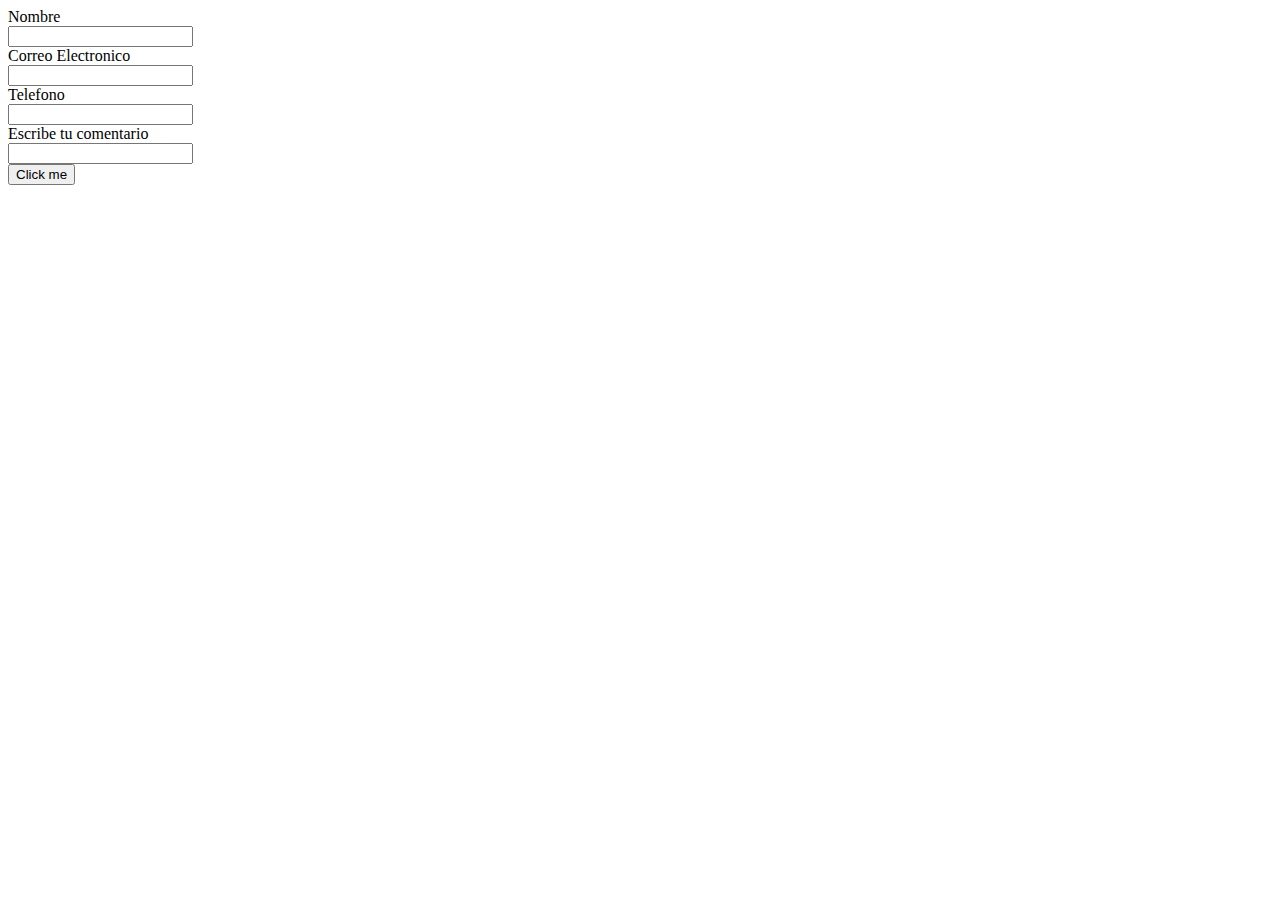
<file: correo/correo.html>
<!DOCTYPE html>
<html lang="en">
<head>
	<meta charset="UTF-8">
	<title>Evio de correo</title>
</head>
<body>
	
<div class="contarner">
	<form action="enviar.php" method="post" class="form_contact">
<label for="name">Nombre</label><br>
<input type="text" id="name" name="nombre"><br>

<label for="name">Correo Electronico</label><br>
<input type="text" id="telefono" name="email"><br>

<label for="name">Telefono</label><br>
<input type="text" id="telefono" name="telefono"><br>

<label for="name">Escribe tu comentario</label><br>
<input type="text" id="texto" name="texto"><br>


<input type="submit" value="Click me">

</form>

</div>



</body>
</html>
</file>
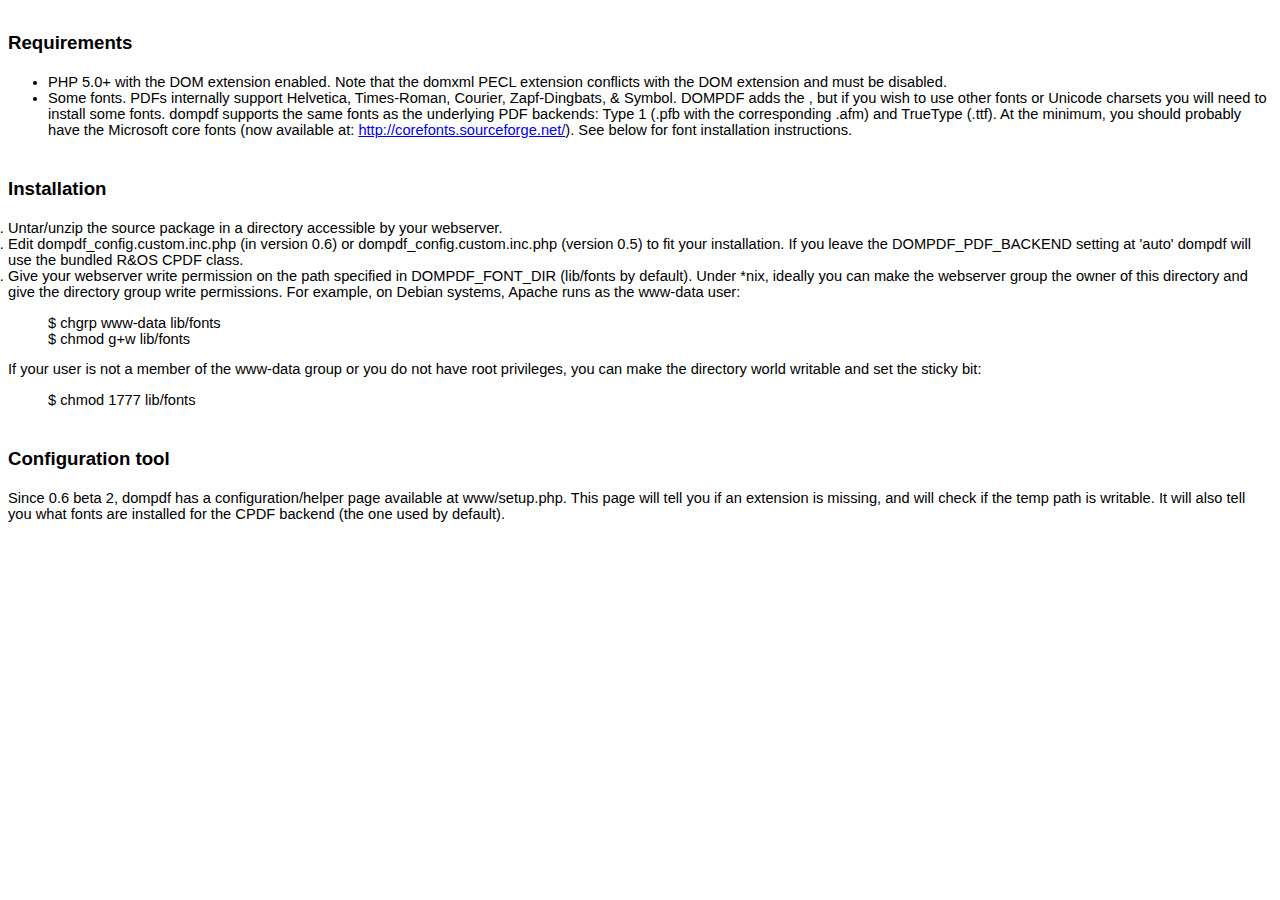
<file: pdf/dompdf/readme.html>
<html>
<head>
<title>DOMPDF 0.6.0 beta 3 release notes</title>
<style type="text/css">
ol {
	margin:0;
	padding:0
}
p {
	margin:0
}
.c5 {
	list-style-type:disc;
	margin:0;
	padding:0
}
.c12 {
	background-color:#ffffff;
}
.c7 {
	color:#1155cc;
	text-decoration:underline
}
.c1 {
	color:#000099;
	text-decoration:underline
}
.c8 {
	font-size:12pt;
	font-weight:bold
}
.c3 {
	font-size:14pt;
	font-weight:bold
}
.c6 {
	color:inherit;
	text-decoration:inherit
}
.c2 {
	padding-left:0pt;
	margin-left:36pt
}
.c10 {
	font-size:18pt
}
.c9 {
	color:#ff0000
}
.c11 {
	font-weight:bold
}
.c4 {
	height:11pt
}
.c0 {
	direction:ltr
}
.title {
	padding-top:24pt;
	line-height:1.15;
	text-align:left;
	color:#000000;
	font-size:36pt;
	font-family:Arial;
	font-weight:bold;
	padding-bottom:6pt
}
.subtitle {
	padding-top:18pt;
	line-height:1.15;
	text-align:left;
	color:#666666;
	font-style:italic;
	font-size:24pt;
	font-family:Georgia;
	padding-bottom:4pt
}
body {
	color:#000000;
	font-size:11pt;
	font-family:Arial
}
h1 {
	padding-top:18pt;
	line-height:1.15;
	text-align:left;
	color:#000000;
	font-size:18pt;
	font-family:Arial;
	font-weight:bold;
	padding-bottom:4pt
}
h2 {
	padding-top:18pt;
	line-height:1.15;
	text-align:left;
	color:#000000;
	font-size:14pt;
	font-family:Arial;
	font-weight:bold;
	padding-bottom:4pt
}
h3 {
	padding-top:14pt;
	line-height:1.15;
	text-align:left;
	color:#000000;
	font-size:14pt;
	font-family:Arial;
	font-weight:bold;
	padding-bottom:4pt
}
h4 {
	padding-top:12pt;
	line-height:1.15;
	text-align:left;
	color:#000000;
	font-size:12pt;
	font-family:Arial;
	font-weight:bold;
	padding-bottom:2pt
}
h5 {
	padding-top:11pt;
	line-height:1.15;
	text-align:left;
	color:#666666;
	font-size:10pt;
	font-family:Arial;
	font-weight:bold;
	padding-bottom:2pt
}
h6 {
	padding-top:10pt;
	line-height:1.15;
	text-align:left;
	color:#666666;
	font-style:italic;
	font-size:10pt;
	font-family:Arial;
	padding-bottom:2pt
}
</style>
</head>
<body class="c12">
<h2>Requirements</h2>
<ul>
	<li>PHP 5.0+ with the DOM extension enabled.   Note that the domxml PECL extension conflicts with the DOM extension and   must be disabled. </li>
	<li>Some fonts. PDFs internally support   Helvetica, Times-Roman, Courier, Zapf-Dingbats, &amp; Symbol. DOMPDF adds the , but if you wish to   use other fonts or Unicode charsets you will need to install some fonts.   dompdf supports the same fonts as the underlying PDF backends: Type 1   (.pfb with the corresponding .afm) and TrueType (.ttf). At the minimum,   you should probably have the Microsoft core fonts (now available at: <a href="http://corefonts.sourceforge.net/" rel="nofollow">http://corefonts.sourceforge.net/</a>). See below for font installation instructions.</li>
</ul>
<h2><a name="Installation"></a>Installation</h2>
<ol>
	<li>Untar/unzip the source package in a directory accessible by your webserver. </li>
	<li>Edit dompdf_config.custom.inc.php (in version 0.6) or dompdf_config.custom.inc.php   (version 0.5) to fit your installation. If you leave the   DOMPDF_PDF_BACKEND setting at 'auto' dompdf will use the bundled   R&amp;OS CPDF class. </li>
	<li>Give your webserver write permission on the path specified in DOMPDF_FONT_DIR (lib/fonts by default). Under *nix,   ideally you can make the webserver group the owner of this directory   and give the directory group write permissions. For example, on Debian   systems, Apache runs as the www-data user: </li>
</ol>
<blockquote>$ chgrp www-data lib/fonts<br>
	$ chmod g+w lib/fonts </blockquote>
<p>If your user is not a member of the www-data group or   you do not have root privileges, you can make the directory world   writable and set the sticky bit: </p>
<blockquote> $ chmod 1777 lib/fonts </blockquote>
<h2><a name="Configuration_tool"></a>Configuration tool</h2>
<p>Since 0.6 beta 2, dompdf has a configuration/helper page available at www/setup.php.   This page will tell you if an extension is missing, and will check if   the temp path is writable. It will also tell you what fonts are   installed for the CPDF backend (the one used by default). </p>
</body>
</html>
</file>
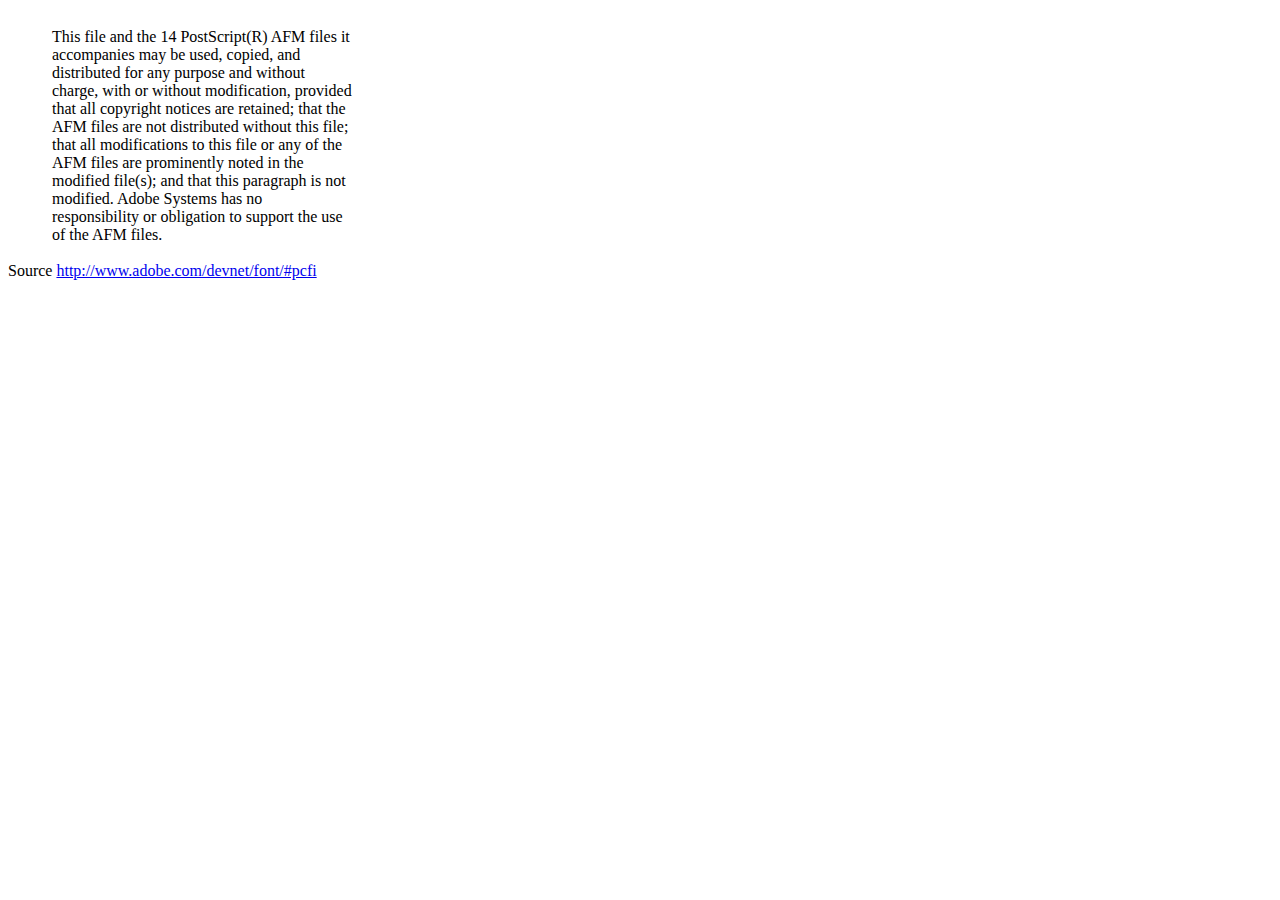
<file: pdf/dompdf/lib/fonts/mustRead.html>
<html>
	<head>
		<meta http-equiv="content-type" content="text/html;charset=iso-8859-1">
		<meta name="generator" content="Adobe GoLive 4">
		<title>Core 14 AFM Files - ReadMe</title>
	</head>
	<body bgcolor="white">
		<font color="white">or</font>
		<table border="0" cellpadding="0" cellspacing="2">
			<tr>
				<td width="40"></td>
				<td width="300">This file and the 14 PostScript(R) AFM files it accompanies may be used, copied, and distributed for any purpose and without charge, with or without modification, provided that all copyright notices are retained; that the AFM files are not distributed without this file; that all modifications to this file or any of the AFM files are prominently noted in the modified file(s); and that this paragraph is not modified. Adobe Systems has no responsibility or obligation to support the use of the AFM files. <font color="white">Col</font></td>
			</tr>
		</table>
		<p>Source <a href="http://www.adobe.com/devnet/font/#pcfi">http://www.adobe.com/devnet/font/#pcfi</a></p>
</body>
</html>
</file>
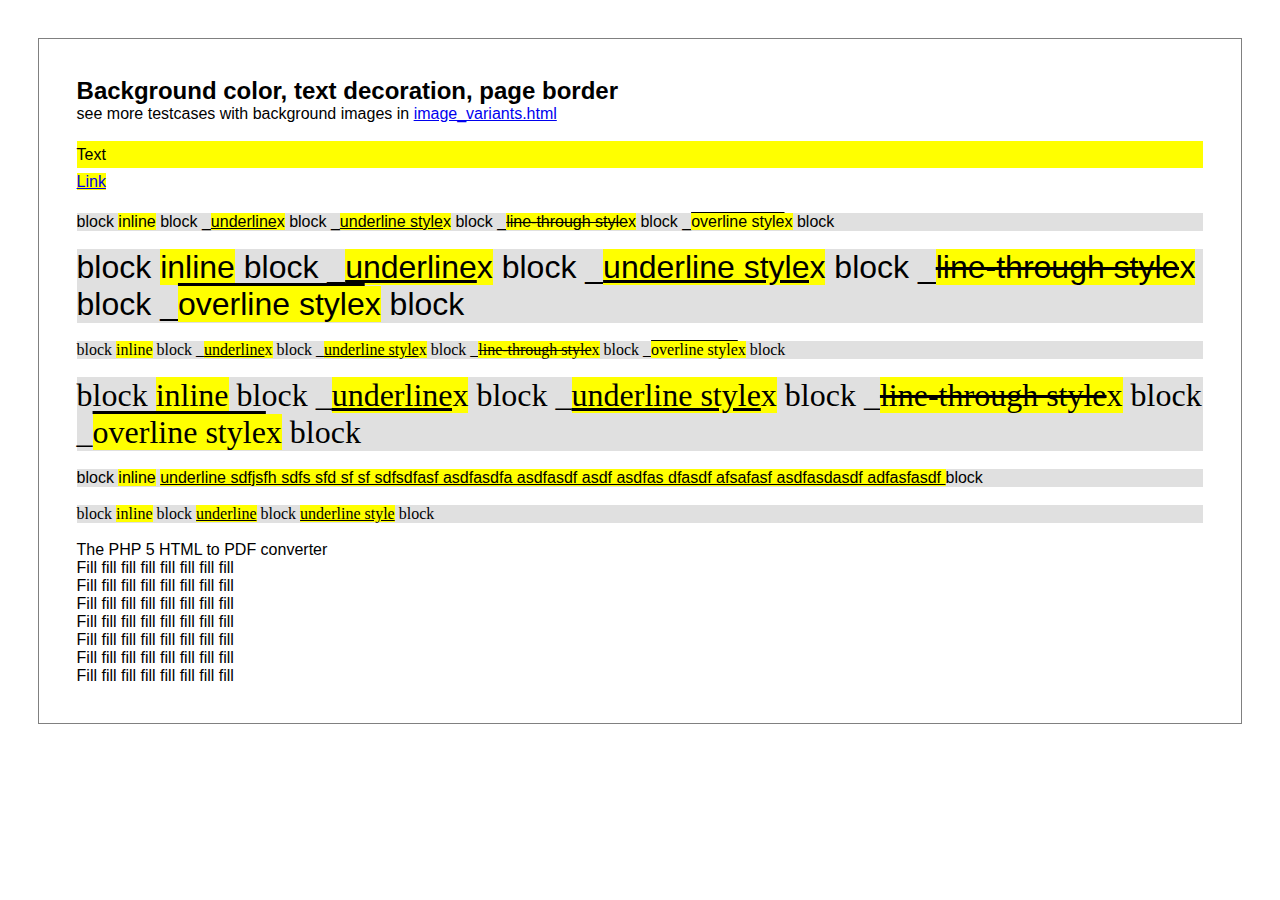
<file: pdf/dompdf/www/test/backgroundcolor_fontdecoration_pageborder.html>
<!DOCTYPE HTML PUBLIC "-//W3C//DTD HTML 4.01 Transitional//EN" "http://www.w3.org/TR/html4/loose.dtd">
<html>
<head>
<meta http-equiv="Content-Type" content="text/html; charset=iso-8859-15">
<style>
* { padding: 0; margin: 0; }

body {
  /*color: #7d7a7a;*/
  /*font-family: 'trebuchet ms', verdana, sans-serif;*/
  font-family: sans-serif;
}

div.page {
  margin:10mm;
  padding:10mm;
  border:0.5pt solid gray;
}
div.bgcolor {
  background-color:#e0e0e0;
  line-height:170%;
}
</style>
</head>

<body>
<div class="page">
<h2><a name="bgimages">Background color, text decoration, page border</a></h2>
<p>see more testcases with background images in <a href="image_variants.html">image_variants.html</a></p>

<div class="bgcolor">
</div>

<p>&nbsp;<p>

<p style="background:yellow; line-height:170%;">Text</p>
<p><a href="bgimages" style="background:yellow; line-height:170%;">Link</a></p>

<p>&nbsp;<p>

<div style="background-color:#e0e0e0;">
block
<span style="background-color:yellow;">inline</span>
block
_<u  style="background-color:yellow;">underline</u><span style="background-color:yellow;">x</span>
block
_<span style="background-color:yellow;text-decoration:underline;">underline style</span><span style="background-color:yellow;">x</span>
block
_<span style="background-color:yellow;text-decoration:line-through;">line-through style</span><span style="background-color:yellow;">x</span>
block
_<span style="background-color:yellow;text-decoration:overline;">overline style</span><span style="background-color:yellow;">x</span>
block
</div>

<p>&nbsp;<p>

<div style="font-size:200%; background-color:#e0e0e0;">
block
<span style="background-color:yellow;">inline</span>
block
_<u  style="background-color:yellow;">underline</u><span style="background-color:yellow;">x</span>
block
_<span style="background-color:yellow;text-decoration:underline;">underline style</span><span style="background-color:yellow;">x</span>
block
_<span style="background-color:yellow;text-decoration:line-through;">line-through style</span><span style="background-color:yellow;">x</span>
block
_<span style="background-color:yellow;text-decoration:overline;">overline style</span><span style="background-color:yellow;">x</span>
block
</div>

<p>&nbsp;<p>

<div style="font-family:times; background-color:#e0e0e0;">
block
<span style="background-color:yellow;">inline</span>
block
_<u  style="background-color:yellow;">underline</u><span style="background-color:yellow;">x</span> 
block
_<span style="background-color:yellow;text-decoration:underline;">underline style</span><span style="background-color:yellow;">x</span>
block
_<span style="background-color:yellow;text-decoration:line-through;">line-through style</span><span style="background-color:yellow;">x</span>
block
_<span style="background-color:yellow;text-decoration:overline;">overline style</span><span style="background-color:yellow;">x</span>
block
</div>

<p>&nbsp;<p>

<div style="font-family:times; font-size:200%; background-color:#e0e0e0;">
block
<span style="background-color:yellow;">inline</span>
block
_<u  style="background-color:yellow;">underline</u><span style="background-color:yellow;">x</span>
block
_<span style="background-color:yellow;text-decoration:underline;">underline style</span><span style="background-color:yellow;">x</span>
block
_<span style="background-color:yellow;text-decoration:line-through;">line-through style</span><span style="background-color:yellow;">x</span>
block
_<span style="background-color:yellow;text-decoration:overline;">overline style</span><span style="background-color:yellow;">x</span>
block
</div>
<p>&nbsp;<p>

<div style="background-color:#e0e0e0;">
block
<span style="background-color:yellow;">inline</span>
<span style="background-color:yellow;text-decoration:underline;">
underline sdfjsfh sdfs sfd sf sf sdfsdfasf asdfasdfa asdfasdf asdf asdfas dfasdf afsafasf asdfasdasdf adfasfasdf
</span>
block
</div>

<p>&nbsp;<p>

<div style="background-color:#e0e0e0;font-family:serif;">
block
<span style="background-color:yellow;">inline</span>
block
<u  style="background-color:yellow;">underline</u>
block
<span style="background-color:yellow;text-decoration:underline;">underline style</span>
block
</div>

<p>&nbsp;<p>

<p>
<span>The PHP 5 HTML to PDF converter</span>
</p>

<p>Fill fill fill fill fill fill fill fill</p>
<p>Fill fill fill fill fill fill fill fill</p>
<p>Fill fill fill fill fill fill fill fill</p>
<p>Fill fill fill fill fill fill fill fill</p>
<p>Fill fill fill fill fill fill fill fill</p>
<p>Fill fill fill fill fill fill fill fill</p>
<p>Fill fill fill fill fill fill fill fill</p>
<div>
</body> </html>
</file>
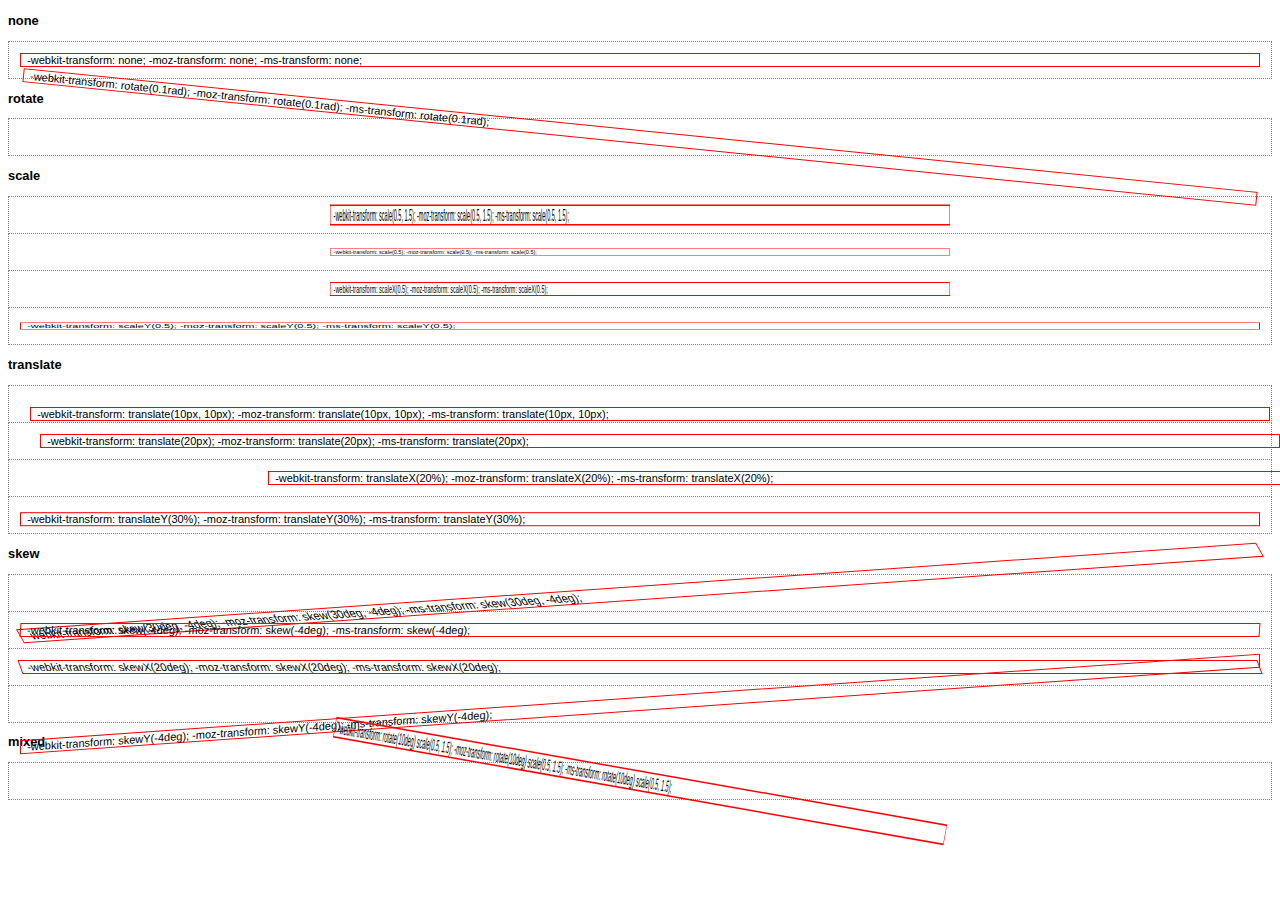
<file: pdf/dompdf/www/test/css_2d_transforms.html>
<!DOCTYPE html PUBLIC "-//W3C//DTD XHTML 1.0 Strict//EN"
 "http://www.w3.org/TR/xhtml1/DTD/xhtml1-strict.dtd">
<html xmlns="http://www.w3.org/1999/xhtml" xml:lang="en" lang="en"><head>
<title></title>


<style>
  body {
    font-family: sans-serif;
    font-size: 11px;
  }
  div.transformed {
    border: 1px solid red;
    -webkit-transform-origin: 50% 50%;
    -moz-transform-origin: 50% 50%;
    -ms-transform-origin: 50% 50%;
  }
  div.transformed:after {
    content: attr(style);
  }
  
  div.grid {
    border: 1px dotted grey;
    margin: 0;
    padding: 1em;
    margin-bottom: -1px;
  }
</style>

<!--[if IE]>
<script type="text/javascript" src="../cssSandpaper/js/EventHelpers.js"></script>
<script type="text/javascript" src="../cssSandpaper/js/cssQuery-p.js"></script>
<script type="text/javascript" src="../cssSandpaper/js/jcoglan.com/sylvester.js"></script>
<script type="text/javascript" src="../cssSandpaper/js/cssSandpaper.js"></script>

<script type="text/javascript">
  if (!document.documentMode || document.documentMode < 9)
  
  window.onload = function(){
    var nodes = document.querySelectorAll("*[style]");
    
    for (var i = 0; i < nodes.length; i++) {
      var style = nodes[i].getAttribute("style");
      var trans = /-ms-transform\s*:\s*([^;]+)/i.exec(style);
      
      try {
        if (trans && trans[1] !== "none") {
          cssSandpaper.setTransform(nodes[i], trans[1]);
        }
      } catch(e) {}
    }
  }
</script>
<![endif]-->

</head>
<body>

<h3>none</h3>
<div class="grid"><div class="transformed" style="-webkit-transform: none; -moz-transform: none; -ms-transform: none;">&nbsp; </div></div>

<h3>rotate</h3>
<div class="grid"><div class="transformed" style="-webkit-transform: rotate(0.1rad); -moz-transform: rotate(0.1rad); -ms-transform: rotate(0.1rad);">&nbsp; </div></div>

<h3>scale</h3>
<div class="grid"><div class="transformed" style="-webkit-transform: scale(0.5, 1.5); -moz-transform: scale(0.5, 1.5); -ms-transform: scale(0.5, 1.5);">&nbsp; </div></div>
<div class="grid"><div class="transformed" style="-webkit-transform: scale(0.5); -moz-transform: scale(0.5); -ms-transform: scale(0.5);">&nbsp; </div></div>
<div class="grid"><div class="transformed" style="-webkit-transform: scaleX(0.5); -moz-transform: scaleX(0.5); -ms-transform: scaleX(0.5);">&nbsp; </div></div>
<div class="grid"><div class="transformed" style="-webkit-transform: scaleY(0.5); -moz-transform: scaleY(0.5); -ms-transform: scaleY(0.5);">&nbsp; </div></div>

<h3>translate</h3>
<div class="grid"><div class="transformed" style="-webkit-transform: translate(10px, 10px); -moz-transform: translate(10px, 10px); -ms-transform: translate(10px, 10px);">&nbsp; </div></div>
<div class="grid"><div class="transformed" style="-webkit-transform: translate(20px); -moz-transform: translate(20px); -ms-transform: translate(20px);">&nbsp; </div></div>
<div class="grid"><div class="transformed" style="-webkit-transform: translateX(20%); -moz-transform: translateX(20%); -ms-transform: translateX(20%);">&nbsp; </div></div>
<div class="grid"><div class="transformed" style="-webkit-transform: translateY(30%); -moz-transform: translateY(30%); -ms-transform: translateY(30%);">&nbsp; </div></div>

<h3>skew</h3>
<div class="grid"><div class="transformed" style="-webkit-transform: skew(30deg, -4deg); -moz-transform: skew(30deg, -4deg); -ms-transform: skew(30deg, -4deg);">&nbsp; </div></div>
<div class="grid"><div class="transformed" style="-webkit-transform: skew(-4deg); -moz-transform: skew(-4deg); -ms-transform: skew(-4deg);">&nbsp; </div></div>
<div class="grid"><div class="transformed" style="-webkit-transform: skewX(20deg); -moz-transform: skewX(20deg); -ms-transform: skewX(20deg);">&nbsp; </div></div>
<div class="grid"><div class="transformed" style="-webkit-transform: skewY(-4deg); -moz-transform: skewY(-4deg); -ms-transform: skewY(-4deg);">&nbsp; </div></div>

<h3>mixed</h3>
<div class="grid"><div class="transformed" style="-webkit-transform: rotate(10deg) scale(0.5, 1.5); -moz-transform: rotate(10deg) scale(0.5, 1.5); -ms-transform: rotate(10deg) scale(0.5, 1.5);">&nbsp; </div></div>

</body>
</html>
</file>
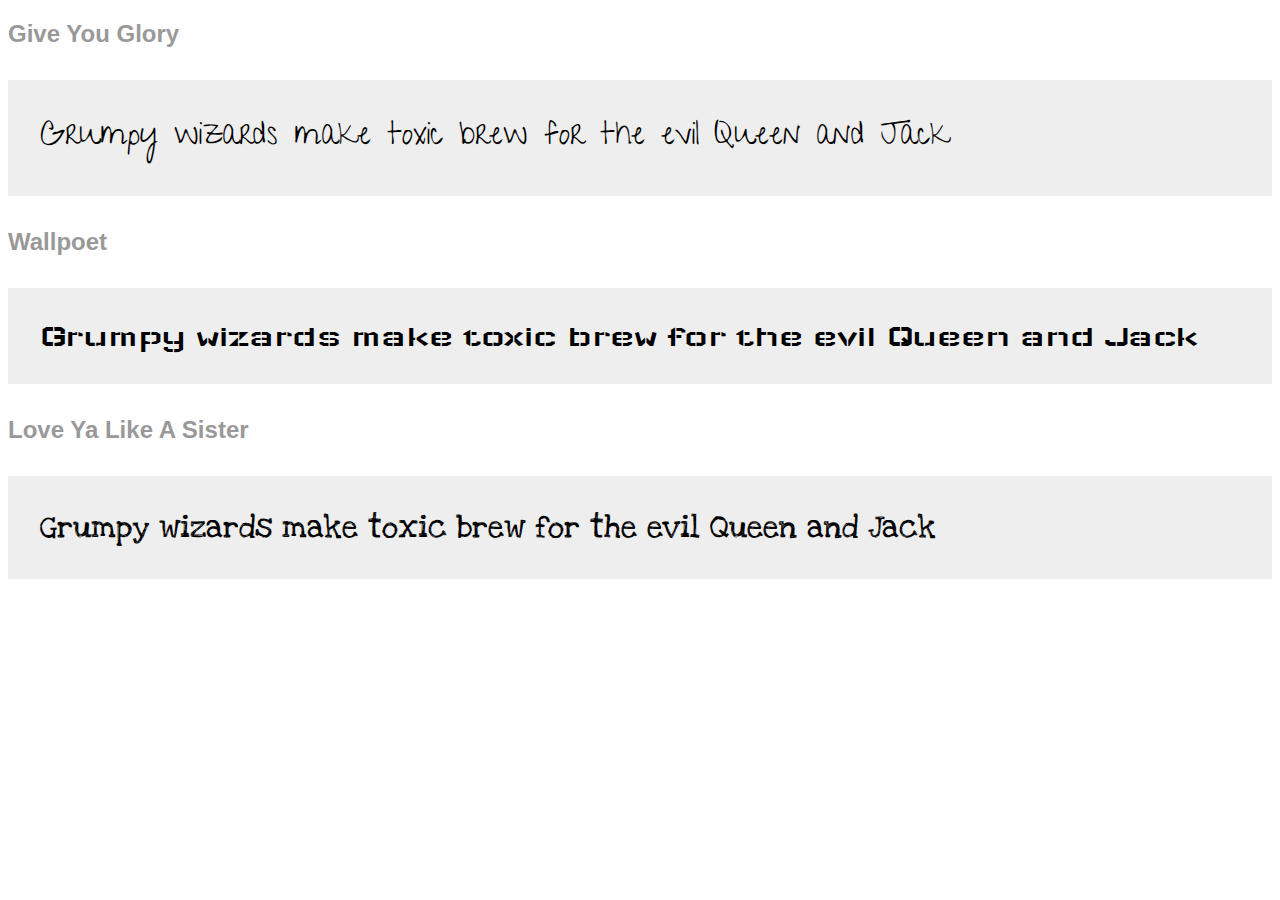
<file: pdf/dompdf/www/test/css_at_font_face.html>
<!DOCTYPE HTML PUBLIC "-//W3C//DTD HTML 4.01 Transitional//EN" "http://www.w3.org/TR/html4/loose.dtd">
<html>
<head>
<meta http-equiv="Content-Type" content="text/html; charset=iso-8859-15">
<link href='http://fonts.googleapis.com/css?family=Give+You+Glory&v2' rel='stylesheet' type='text/css'>
<link href='http://fonts.googleapis.com/css?family=Wallpoet&v2' rel='stylesheet' type='text/css'>
<link href='http://fonts.googleapis.com/css?family=Love+Ya+Like+A+Sister&v2' rel='stylesheet' type='text/css'>
<style type="text/css">
	body {
		font-family: sans-serif;
	}
	p {
		font-size: 2em;
		background: #eee;
		padding: 1em;
	}
	
	h2 {
		color: #999;
	}
</style>
</head>
<body>

<h2>Give You Glory</h2>
<p style="font-family: 'Give You Glory', sans-serif;">
  Grumpy wizards make toxic brew for the evil Queen and Jack
</p>

<h2>Wallpoet</h2>
<p style="font-family: 'Wallpoet', sans-serif;">
  Grumpy wizards make toxic brew for the evil Queen and Jack
</p>

<h2>Love Ya Like A Sister</h2>
<p style="font-family: 'Love Ya Like A Sister', sans-serif;">
  Grumpy wizards make toxic brew for the evil Queen and Jack
</p>

</body>
</html>
</file>
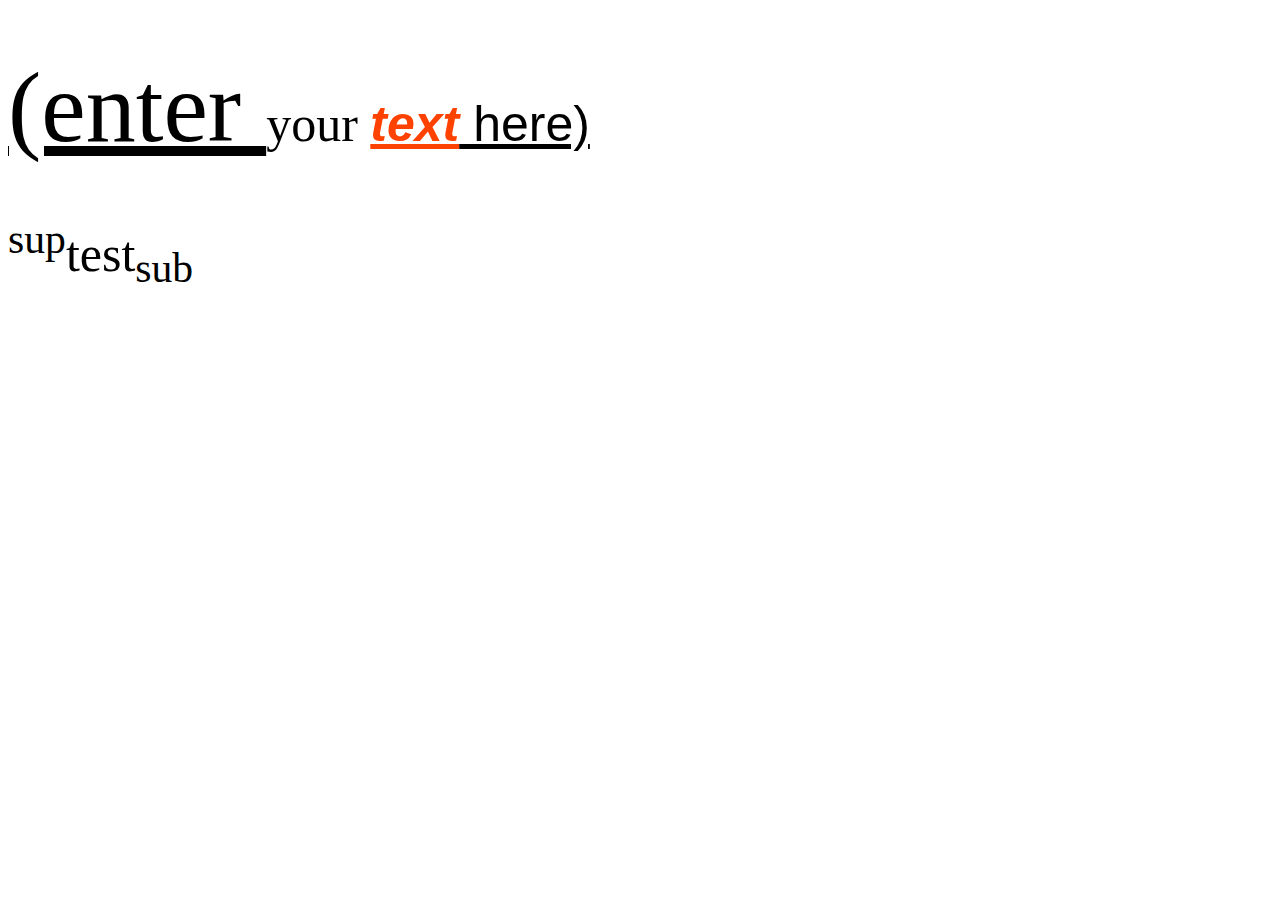
<file: pdf/dompdf/www/test/css_baseline.html>
<!DOCTYPE html PUBLIC "-//W3C//DTD XHTML 1.0 Strict//EN"
 "http://www.w3.org/TR/xhtml1/DTD/xhtml1-strict.dtd">
<html xmlns="http://www.w3.org/1999/xhtml" xml:lang="en" lang="en"><head>
<title></title>

<style type="text/css">
body {
  /*text-decoration: underline;*/
  font-size: 50px;
}

#one span {
	vertical-align: baseline;
}

#two span {
  vertical-align: top;
	color: green;
  text-decoration: underline;
}

span.first {
	font-size: 2em;
  text-decoration: underline;
}

span.second {
	font-family: sans-serif;
	font-weight: bold; 
	color: rgb(255, 66, 0);
  font-style: italic;
  text-decoration: underline;
}

span.third {
	font-family: sans-serif;
	font-size: 1em;
  text-decoration: underline;
}
</style>
</head>
<body>

<p id="one">
<span class="first">(enter </span><span >your </span><span class="second">text</span><span class="third"> here)</span>
</p>

<p id="two">
<sup>sup</sup>test<sub>sub</sub>
</p>

</body>
</html>
</file>
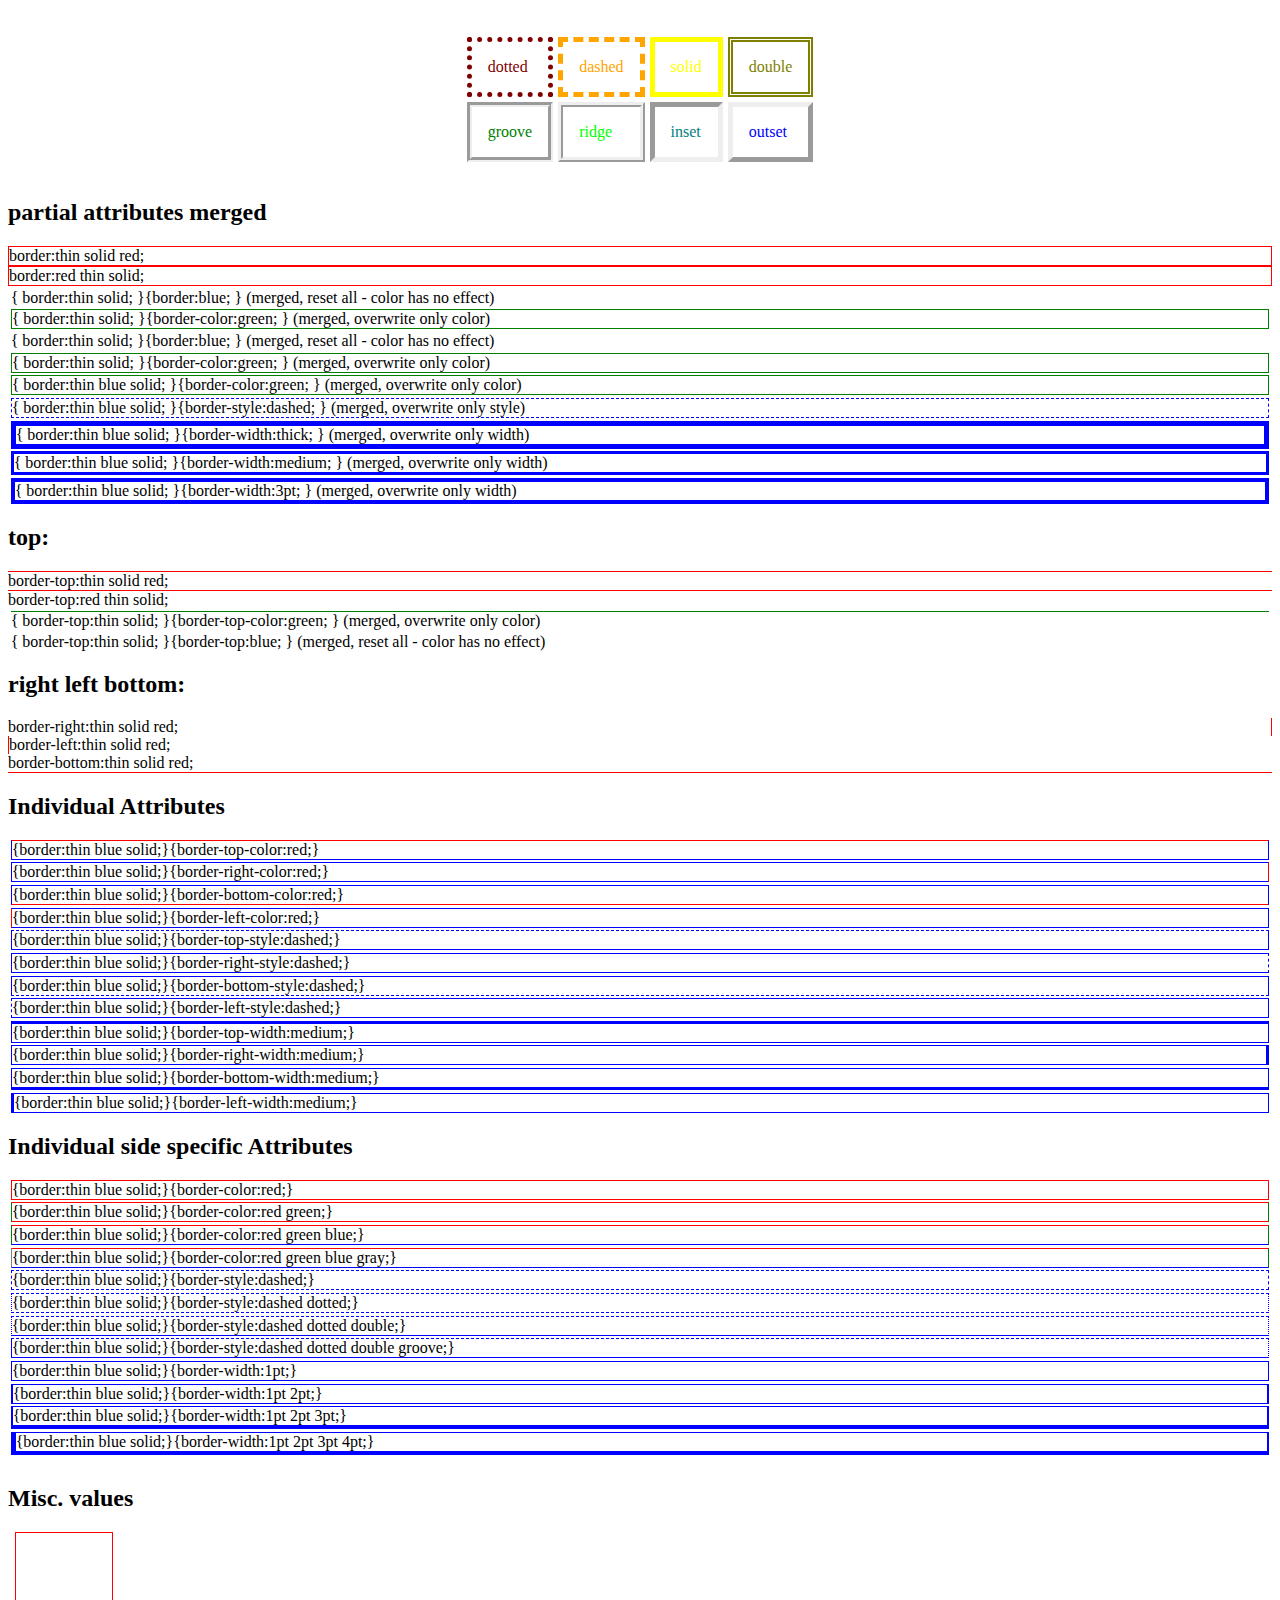
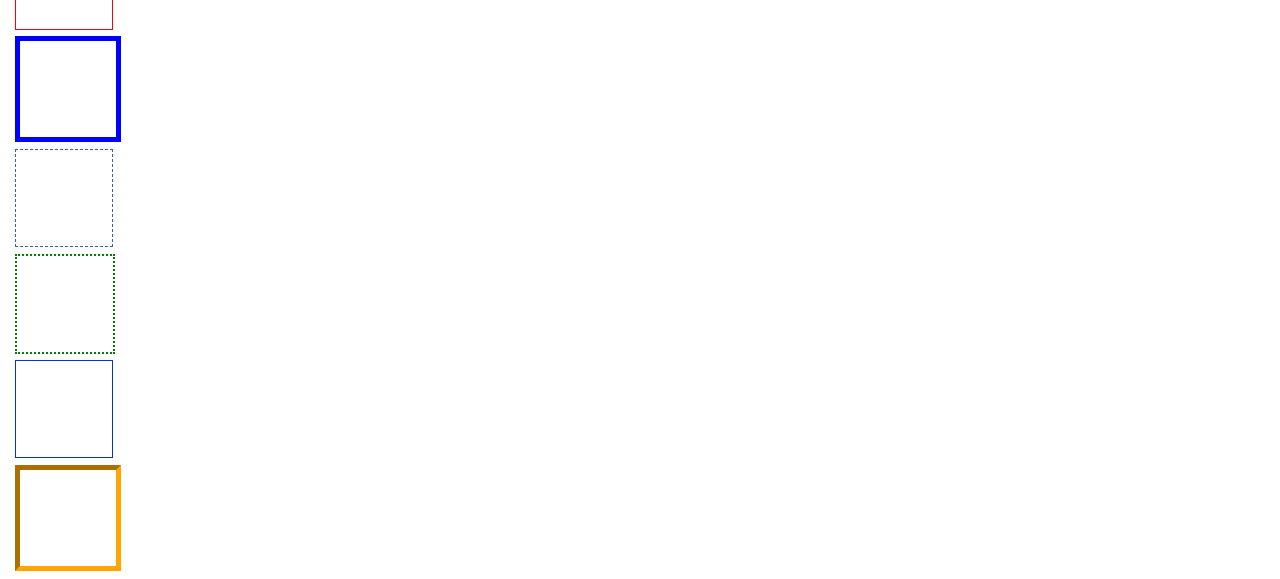
<file: pdf/dompdf/www/test/css_border.html>
<!DOCTYPE HTML PUBLIC "-//W3C//DTD HTML 4.01 Transitional//EN" "http://www.w3.org/TR/html4/loose.dtd">
<html>
<head>
<meta http-equiv="Content-Type" content="text/html; charset=iso-8859-15">
<style>
table {
  border-spacing: 5px;
  margin: 2em auto;
}
td {
  border-width: 5px;
  padding: 1em;
}

td.dotted { border-style: dotted; color: maroon;}
td.dashed { border-style: dashed; color: orange; }
td.solid  { border-style: solid; color: yellow; }
td.double { border-style: double; color: olive; }
td.groove { border-style: groove; color: green; }
td.ridge  { border-style: ridge; color: lime; }
td.inset  { border-style: inset; color: teal; }
td.outset { border-style: outset; color: blue; }

div.full { border:thin blue solid; margin:2pt;}

div.partialthinsolid,
div.partial1,
div.partial2 { border:thin solid; margin:2pt;}

div.partial1 { border-color:green; }
div.partial2 { border:blue;}

div.partial3 { border-style:dashed; }
div.partial4 { border-width:thick; }
div.partial5 { border-width:medium; }
div.partial6 { border-width:3pt; }

div.partial1top,
div.partial2top { border-top:thin solid; margin:2pt;}

div.partial1top {border-top-color:green; }
div.partial2top {border-top:blue;}

.d { width: 1in; height: 1in; margin: 5pt; }

.b1 {
  border: 1px solid red;
}

.b2 {
  border: solid thick blue;
}

.b3 {
  border: #369 thin dashed;
}

.b4 {
  border: dotted green 2px;
}

.b5 {
  border: 0.1em #0033DD solid;
}

.b6 {
  border: orange inset 4pt;
}

hr {
	page-break-after: always;
	visibility: hidden;
}

</style>
</head>

<body>
<table>
  <tr>
    <td class="dotted">dotted</td>
    <td class="dashed">dashed</td>
    <td class="solid">solid</td>
    <td class="double">double</td>
  </tr>
  <tr>
    <td class="groove">groove</td>
    <td class="ridge">ridge</td>
    <td class="inset">inset</td>
    <td class="outset">outset</td>
  </tr>
</table>

<h2>partial attributes merged</h2>

<div style="border:thin solid red;">border:thin solid red;</div>
<div style="border:red thin solid;">border:red thin solid;</div>
<div class="partialthinsolid partial2">{ border:thin solid; }{border:blue; } (merged, reset all - color has no effect)</div>
<div class="partialthinsolid partial1">{ border:thin solid; }{border-color:green; } (merged, overwrite only color)</div>
<div class="partial2">{ border:thin solid; }{border:blue; } (merged, reset all - color has no effect)</div>
<div class="partial1">{ border:thin solid; }{border-color:green; } (merged, overwrite only color)</div>
<div class="full partial1">{ border:thin blue solid; }{border-color:green; } (merged, overwrite only color)</div>
<div class="full partial3">{ border:thin blue solid; }{border-style:dashed; } (merged, overwrite only style)</div>
<div class="full partial4">{ border:thin blue solid; }{border-width:thick; } (merged, overwrite only width)</div>
<div class="full partial5">{ border:thin blue solid; }{border-width:medium; } (merged, overwrite only width)</div>
<div class="full partial6">{ border:thin blue solid; }{border-width:3pt; } (merged, overwrite only width)</div>

<h2>top:</h2>

<div style="border-top:thin solid red;">border-top:thin solid red;</div>
<div style="border-top:red thin solid;">border-top:red thin solid;</div>
<div class="partial1top">{ border-top:thin solid; }{border-top-color:green; } (merged, overwrite only color)</div>
<div class="partial2top">{ border-top:thin solid; }{border-top:blue; } (merged, reset all - color has no effect)</div>

<h2>right left bottom:</h2>

<div style="border-right:thin solid red;">border-right:thin solid red;</div>
<div style="border-left:thin solid red;">border-left:thin solid red;</div>
<div style="border-bottom:thin solid red;">border-bottom:thin solid red;</div>

<h2>Individual Attributes</h2>
<div class="full" style="border-top-color:red;">{border:thin blue solid;}{border-top-color:red;}</div>
<div class="full" style="border-right-color:red;">{border:thin blue solid;}{border-right-color:red;}</div>
<div class="full" style="border-bottom-color:red;">{border:thin blue solid;}{border-bottom-color:red;}</div>
<div class="full" style="border-left-color:red;">{border:thin blue solid;}{border-left-color:red;}</div>

<div class="full" style="border-top-style:dashed;">{border:thin blue solid;}{border-top-style:dashed;}</div>
<div class="full" style="border-right-style:dashed;">{border:thin blue solid;}{border-right-style:dashed;}</div>
<div class="full" style="border-bottom-style:dashed;">{border:thin blue solid;}{border-bottom-style:dashed;}</div>
<div class="full" style="border-left-style:dashed;">{border:thin blue solid;}{border-left-style:dashed;}</div>

<div class="full" style="border-top-width:medium;">{border:thin blue solid;}{border-top-width:medium;}</div>
<div class="full" style="border-right-width:medium;">{border:thin blue solid;}{border-right-width:medium;}</div>
<div class="full" style="border-bottom-width:medium;">{border:thin blue solid;}{border-bottom-width:medium;}</div>
<div class="full" style="border-left-width:medium;">{border:thin blue solid;}{border-left-width:medium;}</div>

<h2>Individual side specific Attributes</h2>

<div class="full" style="border-color:red;">{border:thin blue solid;}{border-color:red;}</div>
<div class="full" style="border-color:red green;">{border:thin blue solid;}{border-color:red green;}</div>
<div class="full" style="border-color:red green blue;">{border:thin blue solid;}{border-color:red green blue;}</div>
<div class="full" style="border-color:red green blue gray;">{border:thin blue solid;}{border-color:red green blue gray;}</div>

<div class="full" style="border-style:dashed;">{border:thin blue solid;}{border-style:dashed;}</div>
<div class="full" style="border-style:dashed dotted;">{border:thin blue solid;}{border-style:dashed dotted;}</div>
<div class="full" style="border-style:dashed dotted double;">{border:thin blue solid;}{border-style:dashed dotted double;}</div>
<div class="full" style="border-style:dashed dotted double groove;">{border:thin blue solid;}{border-style:dashed dotted double groove;}</div>

<div class="full" style="border-width:1pt;">{border:thin blue solid;}{border-width:1pt;}</div>
<div class="full" style="border-width:1pt 2pt;">{border:thin blue solid;}{border-width:1pt 2pt;}</div>
<div class="full" style="border-width:1pt 2pt 3pt;">{border:thin blue solid;}{border-width:1pt 2pt 3pt;}</div>
<div class="full" style="border-width:1pt 2pt 3pt 4pt;">{border:thin blue solid;}{border-width:1pt 2pt 3pt 4pt;}</div>

<hr />
<h2>Misc. values</h2>

<div class="d b1"> </div>
<div class="d b2"> </div>
<div class="d b3"> </div>
<div class="d b4"> </div>
<div class="d b5"> </div>
<div class="d b6"> </div>
</body> </html>
</file>
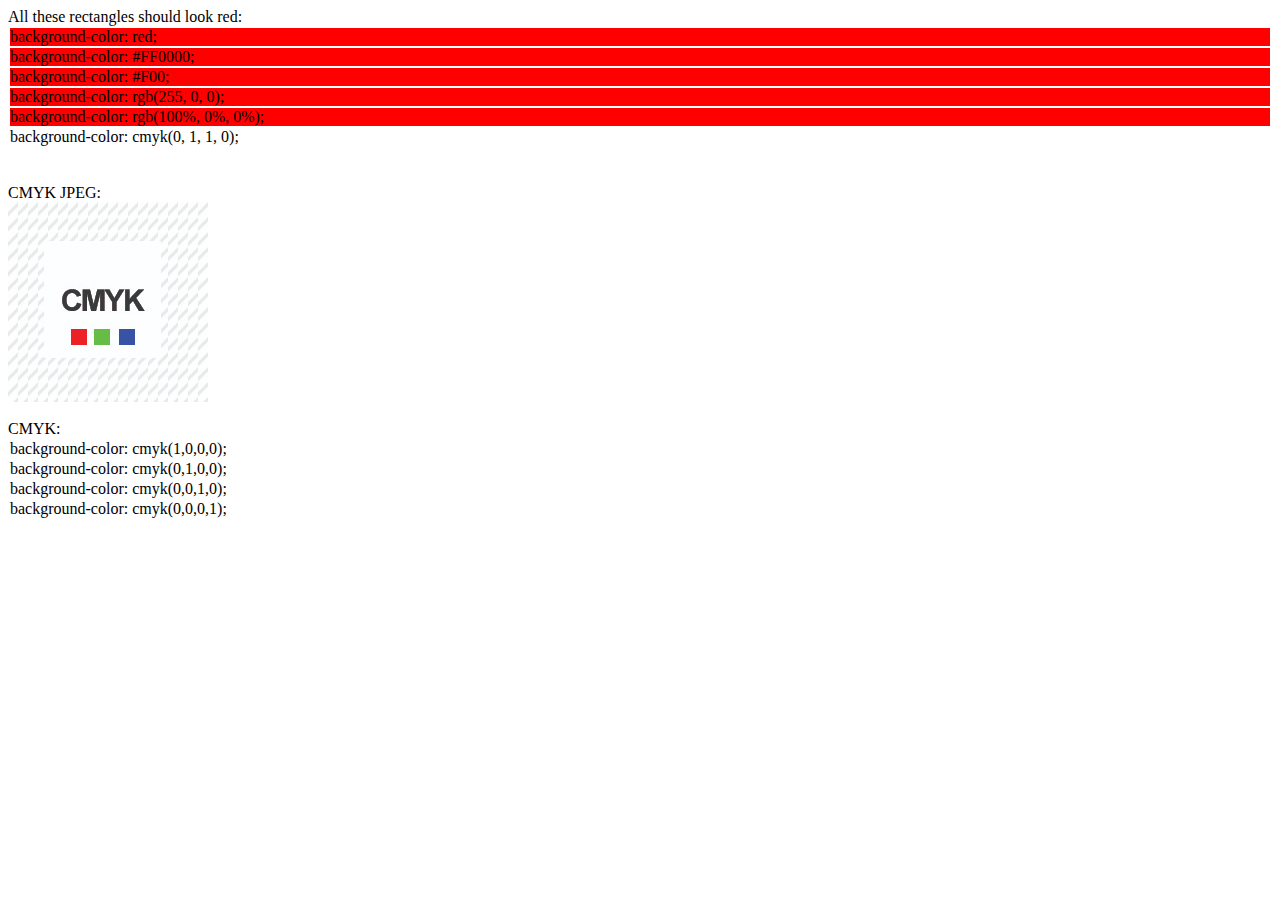
<file: pdf/dompdf/www/test/css_color_cmyk.html>
<!DOCTYPE HTML PUBLIC "-//W3C//DTD HTML 4.01 Transitional//EN" "http://www.w3.org/TR/html4/loose.dtd">
<html>
<head>
<meta http-equiv="Content-Type" content="text/html; charset=iso-8859-15">

<style type="text/css">
body {
  color: cmyk(0,0,0,1);
}
div {
  margin: 2px;
}
div:before {
  content: attr(style);
}
</style>

</head>

<body>
All these rectangles should look red:

<div style="background-color: red;"></div>

<div style="background-color: #FF0000;"></div>

<div style="background-color: #F00;"></div>

<div style="background-color: rgb(255, 0, 0);"></div>

<div style="background-color: rgb(100%, 0%, 0%);"></div>

<div style="background-color: cmyk(0, 1, 1, 0);"></div>
<br />
<br />

CMYK JPEG: <br />
<img src="images/cmyk_test2.jpg" />

<br /><br />
CMYK: 
<div style="background-color: cmyk(1,0,0,0);"></div>

<div style="background-color: cmyk(0,1,0,0);"></div>

<div style="background-color: cmyk(0,0,1,0);"></div>

<div style="background-color: cmyk(0,0,0,1);"></div>


</body> </html>
</file>
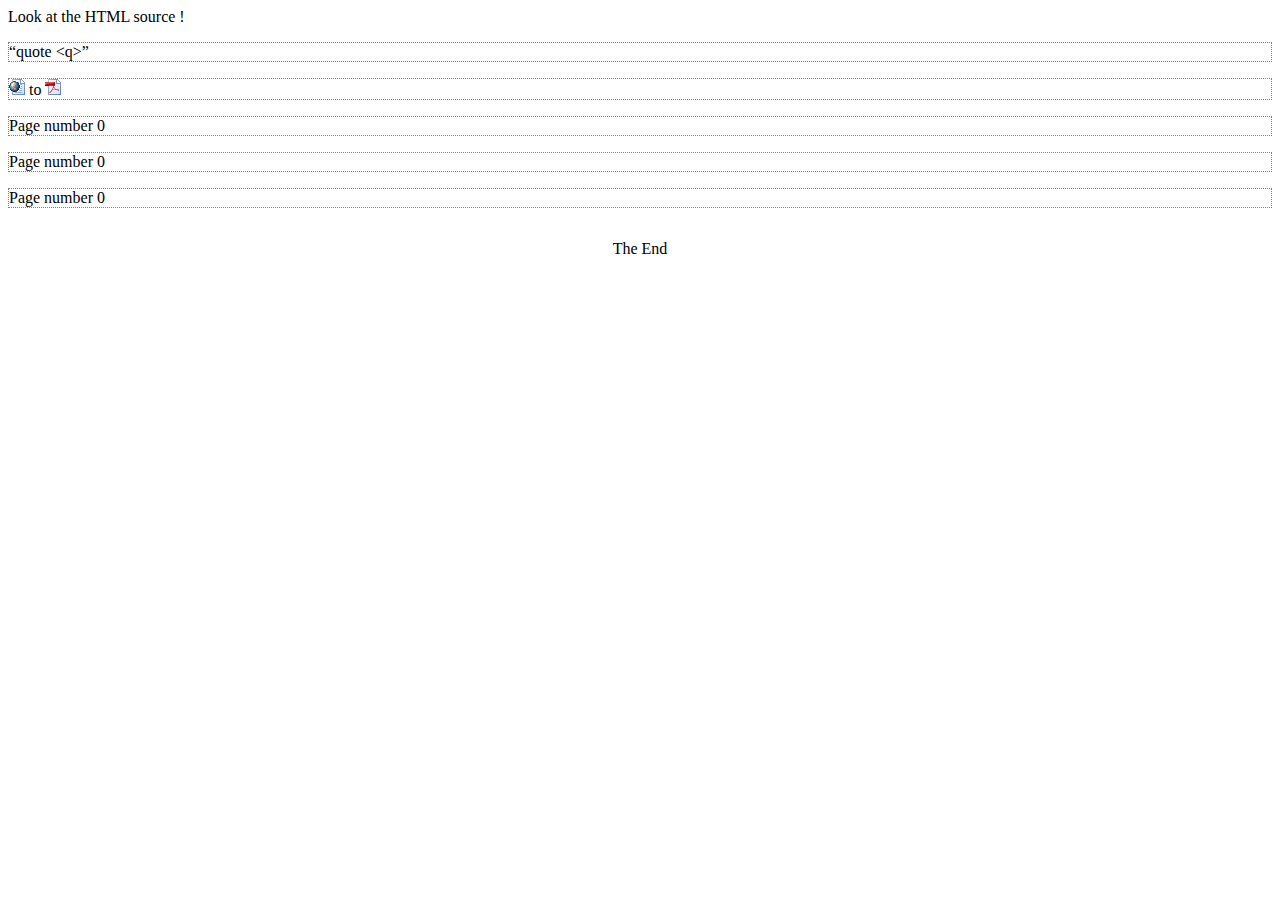
<file: pdf/dompdf/www/test/css_content.html>
<!DOCTYPE HTML PUBLIC "-//W3C//DTD HTML 4.01 Transitional//EN" "http://www.w3.org/TR/html4/loose.dtd">
<html>
<head>
<meta http-equiv="Content-Type" content="text/html; charset=iso-8859-15">
<style>

p {
  border: 1px dotted grey;
}

p.image:before  {
  content: url(images/html.png);
}
p.image:after  {
  content: url(images/pdf.png);
}

p.counter {
	page-break-after: always;
}
p.counter:before  {
  content: "Page number " counter(page, upper-roman);
}

body:after {
  content: "The End";
  display: block;
  margin-top: 2em;
  text-align: center;
}

</style>
</head>

<body>
  Look at the HTML source !
	
  <p><q>quote &lt;q&gt;</q></p>
  <p class="image"> to </p>
	
  <p class="counter"></p>
  <p class="counter"></p>
  <p class="counter"></p>

</body>

</html>
</file>
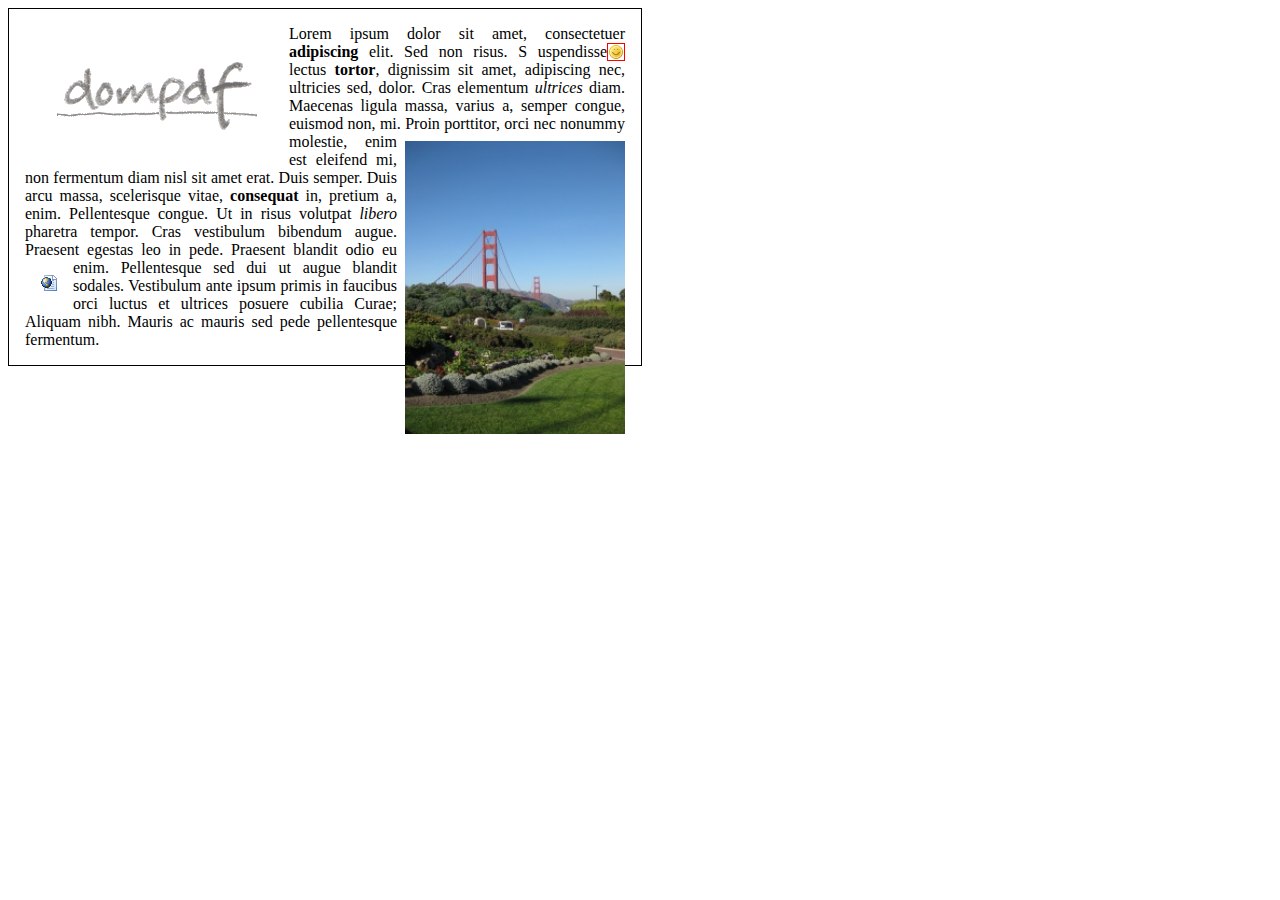
<file: pdf/dompdf/www/test/css_float.html>
<!DOCTYPE HTML PUBLIC "-//W3C//DTD HTML 4.01 Transitional//EN" "http://www.w3.org/TR/html4/loose.dtd">
<html>
<head>
<meta http-equiv="Content-Type" content="text/html; charset=iso-8859-15">
<style>
	
.left {
	float: left;
	border: 1px solid green;
}

.right {
  float: right;
  border: 1px solid blue;
}

.block {
  float: left;
  border: 1px solid red;
}
</style>
</head>

<body>

<div style="border: 1px solid black; width: 600px; padding: 1em; text-align: justify;">
  <img src="images/dompdf_simple.png" style="float: left; margin: 2em;" />
  Lorem ipsum dolor sit amet, consectetuer <strong>adipiscing</strong> elit. Sed non risus. S
  <img src="images/smiley.png" style="float: right; border: 1px solid red;" />uspendisse lectus <strong>tortor</strong>, dignissim sit amet, adipiscing nec, ultricies sed, dolor. 
	Cras elementum <em>ultrices</em> diam. Maecenas ligula massa, varius a, semper congue, euismod non, mi. 
	
  <img src="images/goldengate.jpg" style="float: right; margin-left: 0.5em; margin-top: 0.5em;" width="220" />
  Proin porttitor, orci nec nonummy molestie, enim est eleifend mi, non fermentum diam nisl sit amet erat. 
	Duis semper. Duis arcu massa, scelerisque vitae, <strong>consequat</strong> in, pretium a, enim. Pellentesque congue. 
	Ut in risus volutpat <em>libero</em> pharetra tempor. Cras vestibulum bibendum augue. 
	Praesent egestas leo in pede. Praesent blandit odio eu enim. 
  <img src="images/html.png" style="float: left; margin: 1em;" />Pellentesque sed dui ut augue blandit sodales. 
	Vestibulum ante ipsum primis in faucibus orci luctus et ultrices posuere cubilia Curae; Aliquam nibh. 
	Mauris ac mauris sed pede pellentesque fermentum. 
	
</div>
<!--
<div style="border: 1px solid black; height: 400px; width: 200px; padding: 1em;">
	<div class="left">left</div>
  <div class="right">rmmmmmmmmmmmmmmmm mmmmmmmmmmmmmmmght</div>
	before block
	<div class="block" style="height: 30px;">block</div>
	after block
  <div class="left" style="height: 30px;">left2</div>
	
	text
	
  <div class="left">left3</div>
  <div class="block">block2</div>
</div>
-->
</body> </html>
</file>
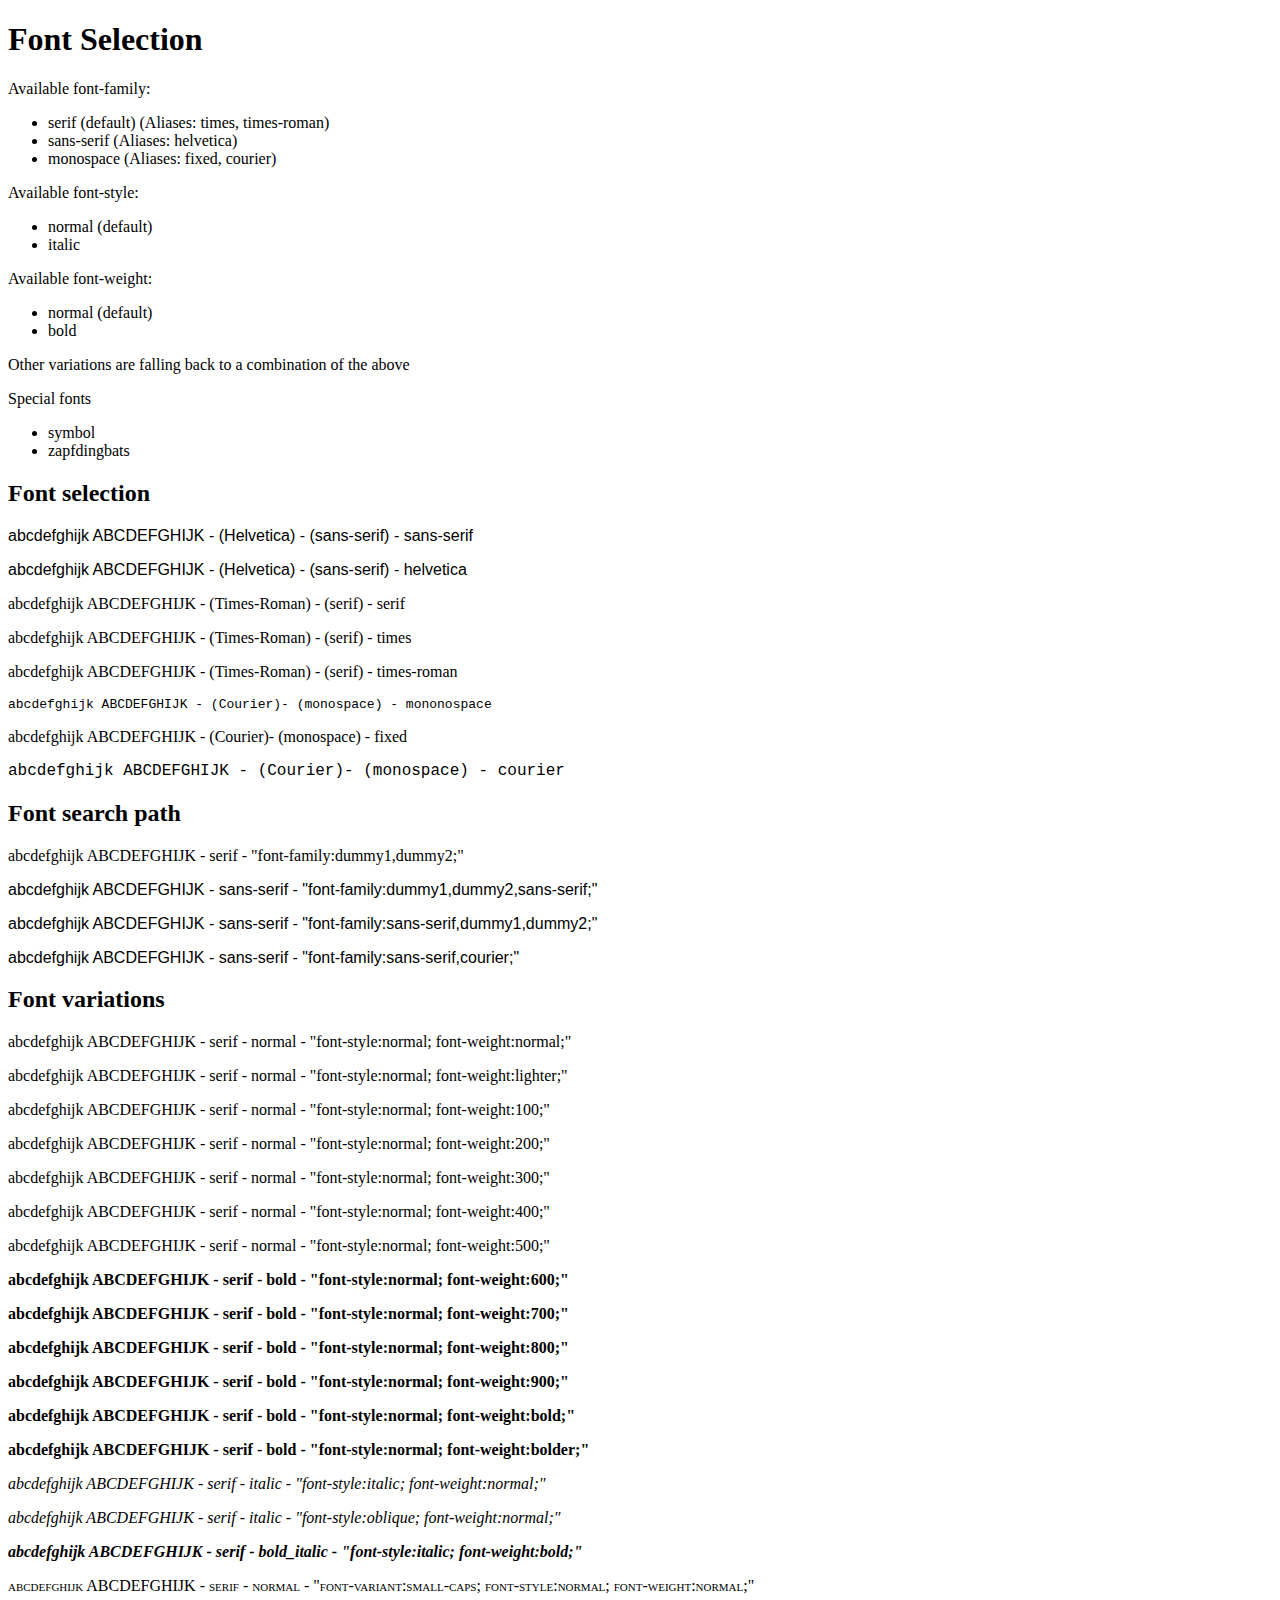
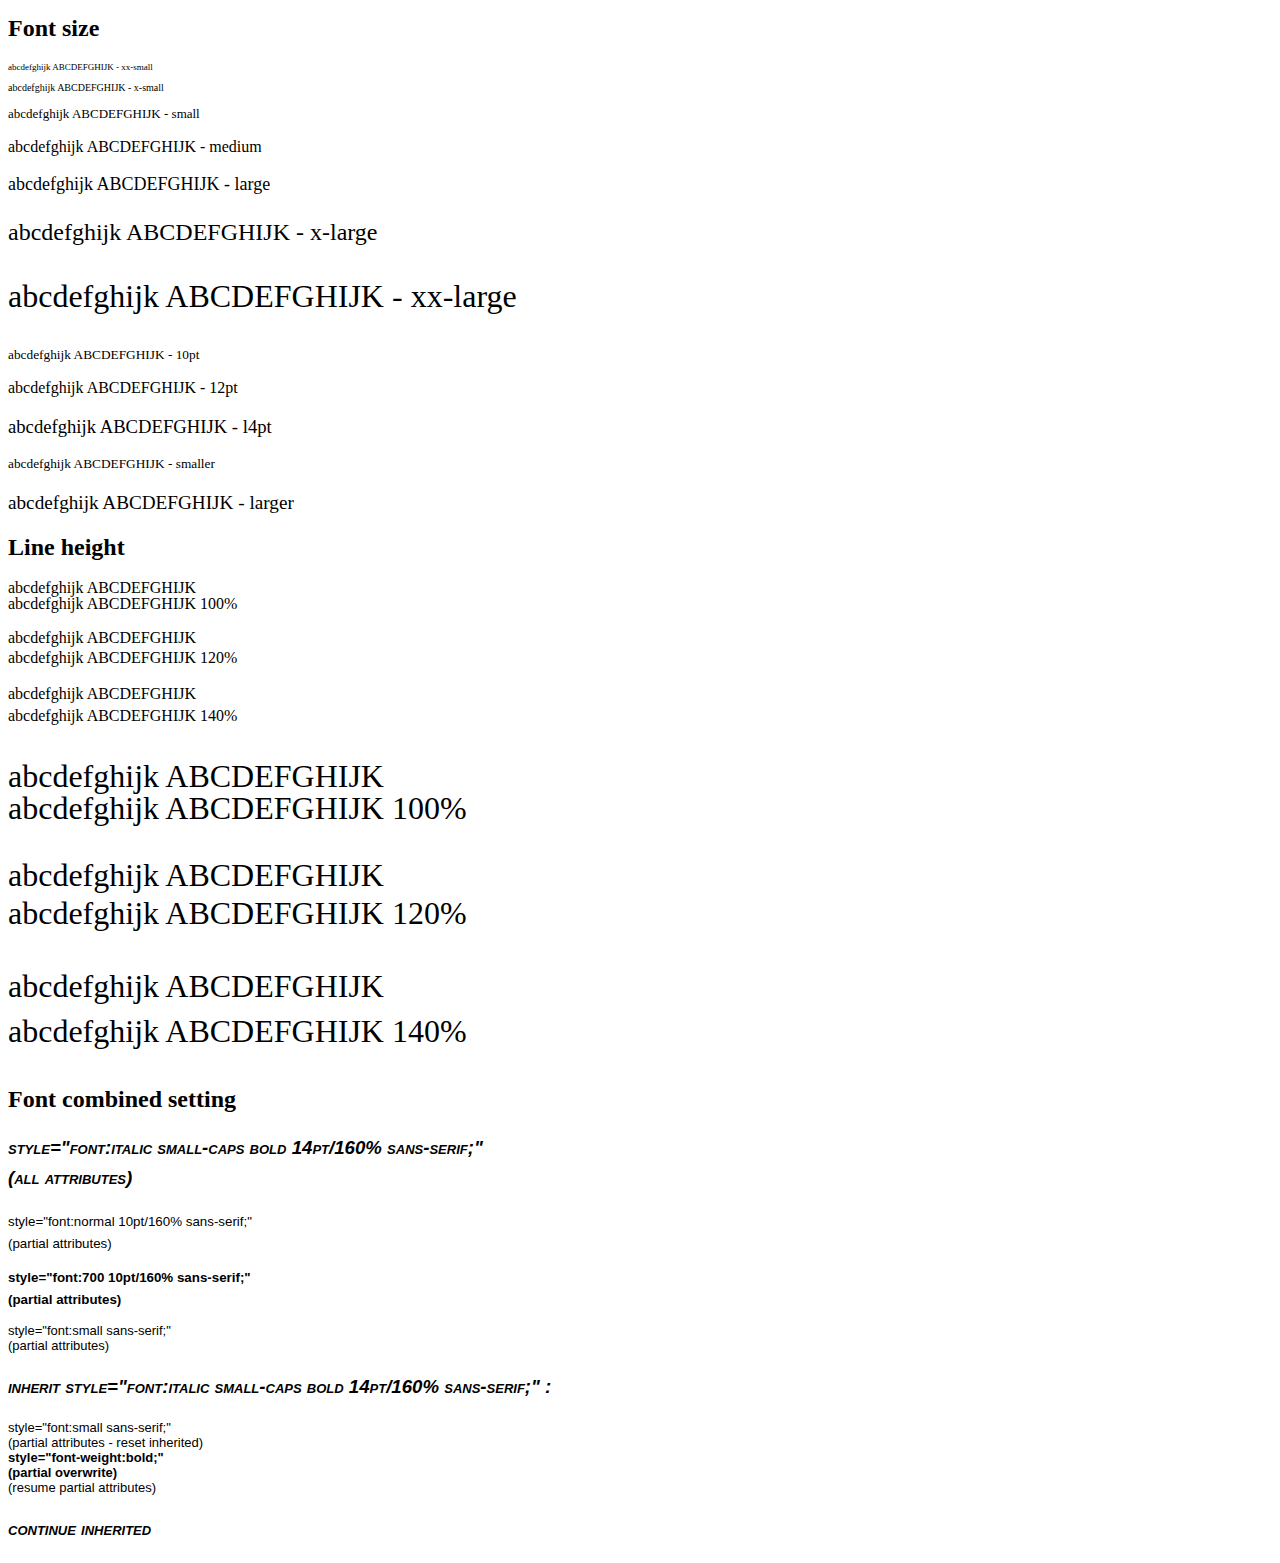
<file: pdf/dompdf/www/test/css_font_selection.html>
<!DOCTYPE HTML PUBLIC "-//W3C//DTD HTML 4.01 Transitional//EN" "http://www.w3.org/TR/html4/loose.dtd">
<html>
<head>
<meta http-equiv="Content-Type" content="text/html; charset=iso-8859-15">
</head>
<body>

<h1>Font Selection</h1>

<p>Available font-family:</p>
<ul>
<li>serif (default) (Aliases: times, times-roman)</li>
<li>sans-serif (Aliases: helvetica)</li>
<li>monospace (Aliases: fixed, courier)</li>
</ul>
<p>Available font-style:</p>
<ul>
<li>normal (default)</li>
<li>italic</li>
</ul>
<p>Available  font-weight:</p>
<ul>
<li>normal (default)</li>
<li>bold</li>
</ul>
<p>Other variations are falling back to a combination of the above</p>
<p>Special fonts</p>
<ul>
<li>symbol</li>
<li>zapfdingbats</li>
</ul>

<h2>Font selection</h2>

<p style="font-family:sans-serif;">abcdefghijk ABCDEFGHIJK - (Helvetica) - (sans-serif) - sans-serif</p>
<p style="font-family:helvetica;">abcdefghijk ABCDEFGHIJK - (Helvetica) - (sans-serif) - helvetica</p>
<p style="font-family:serif;">abcdefghijk ABCDEFGHIJK - (Times-Roman) - (serif) - serif</p>
<p style="font-family:times;">abcdefghijk ABCDEFGHIJK - (Times-Roman) - (serif) - times</p>
<p style="font-family:times-roman;">abcdefghijk ABCDEFGHIJK - (Times-Roman) - (serif) - times-roman</p>
<p style="font-family:monospace;">abcdefghijk ABCDEFGHIJK - (Courier)- (monospace) - mononospace</p>
<p style="font-family:fixed;">abcdefghijk ABCDEFGHIJK - (Courier)- (monospace) - fixed</p>
<p style="font-family:courier;">abcdefghijk ABCDEFGHIJK - (Courier)- (monospace) - courier</p>

<h2>Font search path</h2>

<p style="font-family:dummy1,dummy2;">abcdefghijk ABCDEFGHIJK - serif - "font-family:dummy1,dummy2;"</p>
<p style="font-family:dummy1,dummy2,sans-serif;">abcdefghijk ABCDEFGHIJK - sans-serif - "font-family:dummy1,dummy2,sans-serif;"</p>
<p style="font-family:sans-serif,dummy1,dummy2;">abcdefghijk ABCDEFGHIJK - sans-serif - "font-family:sans-serif,dummy1,dummy2;"</p>
<p style="font-family:sans-serif,courier;">abcdefghijk ABCDEFGHIJK - sans-serif - "font-family:sans-serif,courier;"</p>

<h2>Font variations</h2>

<p style="font-style:normal; font-weight:normal;">abcdefghijk ABCDEFGHIJK - serif - normal - "font-style:normal; font-weight:normal;"</p>
<p style="font-style:normal; font-weight:lighter;">abcdefghijk ABCDEFGHIJK - serif - normal - "font-style:normal; font-weight:lighter;"</p>
<p style="font-style:normal; font-weight:100;">abcdefghijk ABCDEFGHIJK - serif - normal - "font-style:normal; font-weight:100;"</p>
<p style="font-style:normal; font-weight:200;">abcdefghijk ABCDEFGHIJK - serif - normal - "font-style:normal; font-weight:200;"</p>
<p style="font-style:normal; font-weight:300;">abcdefghijk ABCDEFGHIJK - serif - normal - "font-style:normal; font-weight:300;"</p>
<p style="font-style:normal; font-weight:400;">abcdefghijk ABCDEFGHIJK - serif - normal - "font-style:normal; font-weight:400;"</p>
<p style="font-style:normal; font-weight:500;">abcdefghijk ABCDEFGHIJK - serif - normal - "font-style:normal; font-weight:500;"</p>
<p style="font-style:normal; font-weight:600;">abcdefghijk ABCDEFGHIJK - serif - bold - "font-style:normal; font-weight:600;"</p>
<p style="font-style:normal; font-weight:700;">abcdefghijk ABCDEFGHIJK - serif - bold - "font-style:normal; font-weight:700;"</p>
<p style="font-style:normal; font-weight:800;">abcdefghijk ABCDEFGHIJK - serif - bold - "font-style:normal; font-weight:800;"</p>
<p style="font-style:normal; font-weight:900;">abcdefghijk ABCDEFGHIJK - serif - bold - "font-style:normal; font-weight:900;"</p>
<p style="font-style:normal; font-weight:bold;">abcdefghijk ABCDEFGHIJK - serif - bold - "font-style:normal; font-weight:bold;"</p>
<p style="font-style:normal; font-weight:bolder;">abcdefghijk ABCDEFGHIJK - serif - bold - "font-style:normal; font-weight:bolder;"</p>
<p style="font-style:italic; font-weight:normal;">abcdefghijk ABCDEFGHIJK - serif - italic - "font-style:italic; font-weight:normal;"</p>
<p style="font-style:oblique; font-weight:normal;">abcdefghijk ABCDEFGHIJK - serif - italic - "font-style:oblique; font-weight:normal;"</p>
<p style="font-style:italic; font-weight:bold;">abcdefghijk ABCDEFGHIJK - serif - bold_italic - "font-style:italic; font-weight:bold;"</p>
<p style="font-variant:small-caps; font-style:normal; font-weight:normal;">abcdefghijk ABCDEFGHIJK - serif - normal - "font-variant:small-caps; font-style:normal; font-weight:normal;"</p>

<h2>Font size</h2>
<p style="font-size:xx-small">abcdefghijk ABCDEFGHIJK - xx-small</p>
<p style="font-size:x-small">abcdefghijk ABCDEFGHIJK - x-small</p>
<p style="font-size:small">abcdefghijk ABCDEFGHIJK - small</p>
<p style="font-size:medium">abcdefghijk ABCDEFGHIJK - medium</p>
<p style="font-size:large">abcdefghijk ABCDEFGHIJK - large</p>
<p style="font-size:x-large">abcdefghijk ABCDEFGHIJK - x-large</p>
<p style="font-size:xx-large">abcdefghijk ABCDEFGHIJK - xx-large</p>
<p style="font-size:10pt">abcdefghijk ABCDEFGHIJK - 10pt</p>
<p style="font-size:12pt">abcdefghijk ABCDEFGHIJK - 12pt</p>
<p style="font-size:14pt">abcdefghijk ABCDEFGHIJK - l4pt</p>
<p style="font-size:smaller">abcdefghijk ABCDEFGHIJK - smaller</p>
<p style="font-size:larger">abcdefghijk ABCDEFGHIJK - larger</p>

<h2>Line height</h2>
<p style="line-height:100%">abcdefghijk ABCDEFGHIJK<br>abcdefghijk ABCDEFGHIJK 100%</p>
<p style="line-height:120%">abcdefghijk ABCDEFGHIJK<br>abcdefghijk ABCDEFGHIJK 120%</p>
<p style="line-height:140%">abcdefghijk ABCDEFGHIJK<br>abcdefghijk ABCDEFGHIJK 140%</p>
<p style="font-size:xx-large;line-height:100%">abcdefghijk ABCDEFGHIJK<br>abcdefghijk ABCDEFGHIJK 100%</p>
<p style="font-size:xx-large;line-height:120%">abcdefghijk ABCDEFGHIJK<br>abcdefghijk ABCDEFGHIJK 120%</p>
<p style="font-size:xx-large;line-height:140%">abcdefghijk ABCDEFGHIJK<br>abcdefghijk ABCDEFGHIJK 140%</p>

<h2>Font combined setting</h2>
<p style="font:italic small-caps bold 14pt/160% sans-serif;">style="font:italic small-caps bold 14pt/160% sans-serif;"<br>(all attributes)</p>
<p style="font:normal 10pt/160% sans-serif;">style="font:normal 10pt/160% sans-serif;"<br>(partial attributes)</p>
<p style="font:700 10pt/160% sans-serif;">style="font:700 10pt/160% sans-serif;"<br>(partial attributes)</p>
<p style="font:small sans-serif;">style="font:small sans-serif;"<br>(partial attributes)</p>
<div style="font:italic small-caps bold 14pt/160% sans-serif;">

<p>inherit style="font:italic small-caps bold 14pt/160% sans-serif;" :</p>

<p style="font:small sans-serif;">
style="font:small sans-serif;"<br>
(partial attributes - reset inherited)<br>
<span style="font-weight:bold;">style="font-weight:bold;"<br>
(partial overwrite)</span><br>
(resume partial attributes)
</p>

<p>continue inherited</p>

</div>

</body>
</html>
</file>
